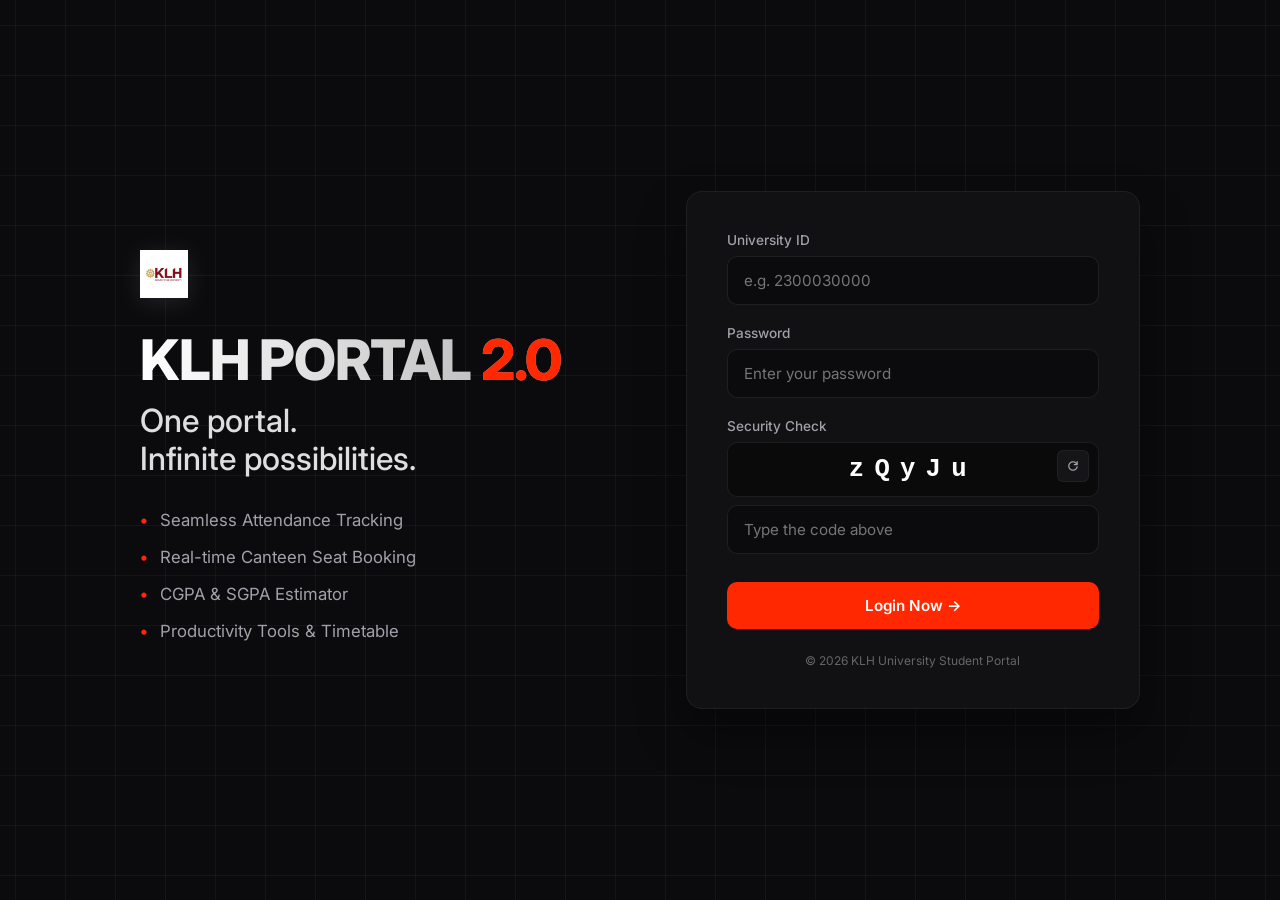
<file: index.html>
<!DOCTYPE html>
<html lang="en">
<head>
    <meta charset="UTF-8">
    <meta name="viewport" content="width=device-width, initial-scale=1.0">
    <meta name="description" content="KLH University Student Dashboard — Attendance Calculator, Canteen Booking, To-Do List & AI Chatbot">
    <title>KLH University — Student Dashboard</title>
    <link rel="stylesheet" href="style.css">
    <link rel="preconnect" href="https://fonts.googleapis.com">
    <link rel="preconnect" href="https://fonts.gstatic.com" crossorigin>
    <link href="https://fonts.googleapis.com/css2?family=Inter:wght@400;500;600;700;800&display=swap" rel="stylesheet">
    <link rel="stylesheet" href="https://fonts.googleapis.com/css2?family=Material+Symbols+Outlined:opsz,wght,FILL,GRAD@20..48,100..700,0..1,-50..200" />
</head>
<body>

    <div class="dashboard-container">

        <!-- ========== SIDEBAR ========== -->
        <aside class="sidebar">
            <div class="brand">
                <img src="kl_logo.png" alt="KLH University Logo" class="logo-img" onerror="this.style.display='none'; this.nextElementSibling.style.display='flex';">
                <div class="logo-fallback" style="display:none;">🎓</div>
            </div>
            <nav class="nav-menu">
                <a href="#" class="nav-item active" data-target="all" title="Home">
                    <span class="material-symbols-outlined">home</span>
                    <span class="nav-label">Home</span>
                </a>
                <a href="#attendance" class="nav-item" data-target="attendance" title="Attendance">
                    <span class="material-symbols-outlined">menu_book</span>
                    <span class="nav-label">Attendance</span>
                </a>
                <a href="canteen.html" class="nav-item" title="Canteen">
                    <span class="material-symbols-outlined">coffee</span>
                    <span class="nav-label">Canteen</span>
                </a>
                <a href="#todo" class="nav-item" data-target="todo" title="To-Do">
                    <span class="material-symbols-outlined">checklist</span>
                    <span class="nav-label">To-Do</span>
                </a>
                <a href="#timetable" class="nav-item" data-target="timetable" title="Timetable">
                    <span class="material-symbols-outlined">calendar_today</span>
                    <span class="nav-label">Schedule</span>
                </a>
                <div class="divider"></div>
                <a href="#" class="nav-item badge-item" title="Notifications">
                    <span class="material-symbols-outlined">notifications</span>
                    <span class="badge"></span>
                    <span class="nav-label">Alerts</span>
                </a>
            </nav>
            <div class="nav-bottom">
                <a href="#" class="nav-item" id="logout-btn" title="Logout">
                    <span class="material-symbols-outlined">logout</span>
                    <span class="nav-label">Logout</span>
                </a>
                <a href="#" class="nav-item" title="Settings">
                    <span class="material-symbols-outlined">settings</span>
                    <span class="nav-label">Settings</span>
                </a>
            </div>
        </aside>

        <!-- ========== MAIN CONTENT ========== -->
        <main class="main-content">

            <!-- Top Navbar (Glassmorphism) -->
            <header class="top-header glass-bar">
                <div class="header-left">
                    <div class="title-area">
                        <img src="kl_logo.png" alt="KLH" class="header-logo" onerror="this.style.display='none'; this.nextElementSibling.style.display='block';">
                        <div class="header-text-fallback" style="display:none;">
                            <h1>KLH <span class="accent">UNIVERSITY</span></h1>
                        </div>
                        <h2>Student Dashboard</h2>
                    </div>
                </div>

                <div class="header-center">
                    <div class="search-bar">
                        <span class="material-symbols-outlined search-icon">search</span>
                        <input type="text" id="dashboard-search" placeholder="Search modules...">
                    </div>
                </div>

                <div class="header-right">
                    <div id="live-clock" class="live-clock">--:-- --</div>
                    <button class="icon-btn" id="dark-mode-toggle" title="Toggle Dark Mode">
                        <span class="material-symbols-outlined" id="theme-icon">dark_mode</span>
                    </button>
                    <div class="user-profile">
                        <div class="avatar-placeholder">
                            <span class="material-symbols-outlined">school</span>
                        </div>
                        <div class="user-info">
                            <span class="user-name" id="user-name-display">Student</span>
                            <span class="user-role">B.Tech CSE</span>
                        </div>
                    </div>
                </div>
            </header>

            <!-- Greeting -->
            <div class="greeting-section">
                <h2 id="greeting-text">Hey there, Scholar! 👋</h2>
            </div>

            <!-- ===== WIDGETS GRID ===== -->
            <div class="widgets-grid">

                <!-- ── ATTENDANCE CALCULATOR ── -->
                <div class="widget card calculator-card" id="attendance" data-card-name="attendance calculator">
                    <div class="card-header">
                        <h3>📊 Attendance Calculator</h3>
                    </div>
                    <form id="attendance-form" class="attendance-form" novalidate>
                        <div class="input-group">
                            <label for="course-select">Course</label>
                            <select id="course-select">
                                <option value="FWD">FWD</option>
                                <option value="DSA">DSA</option>
                                <option value="MATH AI">MATH AI</option>
                                <option value="CSE">CSE</option>
                                <option value="GLBP">GLBP</option>
                                <option value="other">Other (Add Custom)</option>
                            </select>
                            <input type="text" id="custom-course" class="hidden" placeholder="Enter custom course name">
                        </div>
                        <div class="form-row">
                            <div class="input-group">
                                <label for="total-conducted">Conducted</label>
                                <input type="number" id="total-conducted" placeholder="e.g. 40" required min="1">
                            </div>
                            <div class="input-group">
                                <label for="total-attended">Attended</label>
                                <input type="number" id="total-attended" placeholder="e.g. 32" required min="0">
                            </div>
                        </div>
                        <div class="action-buttons">
                            <button type="submit" class="btn btn-primary">Calculate</button>
                            <button type="button" class="btn btn-outline" id="clear-btn">Clear</button>
                        </div>
                    </form>

                    <!-- Saved course results -->
                    <div id="course-results" class="course-results"></div>
                </div>

                <!-- ── ATTENDANCE STATUS ── -->
                <div class="widget card results-card" id="dashboard" data-card-name="attendance status">
                    <div class="fin-stat">
                        <div class="stat-header">
                            <div class="icon-box"><span class="material-symbols-outlined">info</span></div>
                        </div>
                        <p class="stat-label">Classes Needed for 75%</p>
                        <h3 id="required-classes" class="big-number">--</h3>
                    </div>
                    <div class="divider-horizontal"></div>
                    <div class="fin-stat">
                        <div class="stat-header">
                            <div class="icon-box"><span class="material-symbols-outlined">trending_up</span></div>
                        </div>
                        <p class="stat-label">Status</p>
                        <h3 id="attendance-status" class="status-value">--</h3>
                    </div>
                </div>

                <!-- ── ATTENDANCE PROGRESS RING ── -->
                <div class="widget card growth-card" data-card-name="attendance progress">
                    <div class="circular-progress">
                        <svg viewBox="0 0 36 36" class="circular-chart">
                            <path class="circle-bg"
                                d="M18 2.0845 a 15.9155 15.9155 0 0 1 0 31.831 a 15.9155 15.9155 0 0 1 0 -31.831" />
                            <path class="circle" id="attendance-circle" stroke-dasharray="0, 100"
                                d="M18 2.0845 a 15.9155 15.9155 0 0 1 0 31.831 a 15.9155 15.9155 0 0 1 0 -31.831" />
                            <text x="18" y="18" class="percentage" id="attendance-percent">0%</text>
                            <text x="18" y="22" class="percent-label">Attendance</text>
                        </svg>
                    </div>
                </div>

                <!-- ── OVERALL STATUS ── -->
                <div class="widget card overall-status-card" data-card-name="overall status">
                    <div class="icon-box"><span class="material-symbols-outlined">emoji_events</span></div>
                    <h3>Overall Status</h3>
                    <p id="overall-status-msg" class="overall-msg">Add courses to see your overall standing.</p>
                    <div class="dot-grid" id="dot-grid"></div>
                </div>

                <!-- ── TO-DO LIST ── -->
                <div class="widget card todo-card" id="todo" data-card-name="to-do list">
                    <div class="card-header">
                        <h3>✅ To-Do List</h3>
                    </div>
                    <div class="todo-progress-row">
                        <div class="todo-progress-bar">
                            <div class="todo-progress-fill" id="todo-progress-fill"></div>
                        </div>
                        <span class="todo-progress-label" id="todo-progress-label">0%</span>
                    </div>
                    <div class="todo-input-row">
                        <input type="text" id="todo-input" placeholder="Add a new task...">
                        <button class="btn btn-primary" id="todo-add-btn">Add</button>
                    </div>
                    <ul id="todo-list" class="todo-list"></ul>
                </div>



                <!-- ── DYNAMIC DAILY TIMETABLE ── -->
                <div class="widget card timetable-card" id="timetable" data-card-name="daily timetable">
                    <div class="card-header">
                        <h3>📅 Today's Timetable</h3>
                        <span class="today-day" id="today-day"></span>
                    </div>
                    <ul class="timetable-list" id="timetable-list">
                        <!-- Rendered by JS -->
                    </ul>
                </div>

                <!-- ── CGPA/SGPA ESTIMATOR ── -->
                <div class="widget card cgpa-card" id="cgpa" data-card-name="cgpa sgpa estimator">
                    <div class="card-header">
                        <h3>🎓 CGPA / SGPA Estimator</h3>
                    </div>
                    <div class="cgpa-inputs" id="cgpa-inputs">
                        <!-- Rows rendered by JS -->
                    </div>
                    <div class="cgpa-actions">
                        <button class="btn btn-outline btn-sm" id="cgpa-add-row">+ Add Subject</button>
                        <button class="btn btn-primary btn-sm" id="cgpa-calc-btn">Calculate</button>
                    </div>
                    <div class="cgpa-result" id="cgpa-result">
                        <span>SGPA: </span><strong id="sgpa-value">--</strong>
                    </div>
                </div>

                <!-- ── EXTRACURRICULAR & PROJECT HUB ── -->
                <div class="widget card hub-card" id="hub" data-card-name="extracurricular project hub">
                    <div class="card-header">
                        <h3>🚀 Extracurricular Hub</h3>
                    </div>
                    <div class="hub-input-row">
                        <input type="text" id="hub-title" placeholder="Activity / Event name">
                        <input type="date" id="hub-date">
                        <button class="btn btn-primary btn-sm" id="hub-add-btn">Add</button>
                    </div>
                    <ul id="hub-list" class="hub-list">
                        <!-- Items rendered by JS -->
                    </ul>
                </div>

                <!-- ── POMODORO / FOCUS TIMER ── -->
                <div class="widget card pomodoro-card" id="pomodoro" data-card-name="focus timer pomodoro">
                    <div class="card-header">
                        <h3>⏱️ Focus Timer</h3>
                    </div>
                    <div class="pomodoro-display">
                        <div class="timer-ring">
                            <svg viewBox="0 0 36 36" class="circular-chart timer-chart">
                                <path class="circle-bg"
                                    d="M18 2.0845 a 15.9155 15.9155 0 0 1 0 31.831 a 15.9155 15.9155 0 0 1 0 -31.831" />
                                <path class="circle timer-circle" id="timer-circle" stroke-dasharray="100, 100"
                                    d="M18 2.0845 a 15.9155 15.9155 0 0 1 0 31.831 a 15.9155 15.9155 0 0 1 0 -31.831" />
                                <text x="18" y="19.5" class="percentage timer-text" id="timer-text">25:00</text>
                            </svg>
                        </div>
                    </div>
                    <div class="pomodoro-actions">
                        <button class="btn btn-primary btn-sm" id="pomo-start">Start</button>
                        <button class="btn btn-outline btn-sm" id="pomo-pause">Pause</button>
                        <button class="btn btn-outline btn-sm" id="pomo-reset">Reset</button>
                    </div>
                    <div class="pomo-presets">
                        <button class="pomo-preset-btn active" data-mins="25">25 min</button>
                        <button class="pomo-preset-btn" data-mins="15">15 min</button>
                        <button class="pomo-preset-btn" data-mins="5">5 min</button>
                    </div>
                </div>

                <!-- ── REVIEW CARD ── -->
                <div class="widget card review-card" data-card-name="review rating">
                    <p class="subtitle">Feedback</p>
                    <h3>How's your semester going?</h3>
                    <div class="rating-faces">
                        <button class="face-btn"><span class="material-symbols-outlined">sentiment_very_dissatisfied</span></button>
                        <button class="face-btn"><span class="material-symbols-outlined">sentiment_dissatisfied</span></button>
                        <button class="face-btn"><span class="material-symbols-outlined">sentiment_neutral</span></button>
                        <button class="face-btn"><span class="material-symbols-outlined">sentiment_satisfied</span></button>
                        <button class="face-btn"><span class="material-symbols-outlined">sentiment_very_satisfied</span></button>
                    </div>
                </div>

            </div><!-- end widgets-grid -->
        </main>
    </div>

    <!-- ========== BOOKING CONFIRMATION MODAL ========== -->


    <!-- ========== CHATBOT FAB ========== -->
    <button class="chat-fab" id="chat-fab" title="AI Chatbot">
        <span class="material-symbols-outlined">chat</span>
    </button>

    <!-- ========== CHAT WINDOW ========== -->
    <div class="chat-window hidden" id="chat-window">
        <div class="chat-header">
            <h4>🤖 KLH AI Assistant</h4>
            <button class="icon-btn chat-close" id="chat-close">
                <span class="material-symbols-outlined">close</span>
            </button>
        </div>
        <div class="chat-messages" id="chat-messages">
            <div class="msg bot">Hi! I'm your KLH AI assistant. Ask me anything about your courses, campus, or assignments.</div>
        </div>
        <div class="chat-input-row">
            <input type="text" id="chat-input" placeholder="Type a message...">
            <button class="btn btn-primary btn-sm" id="chat-send">Send</button>
        </div>
    </div>

    <!-- Footer -->
    <footer id="site-footer">
        <p>&copy; 2026 KLH University Student Portal. Built for End-Semester Project.</p>
    </footer>

    <script src="app.js"></script>
</body>
</html>
</file>
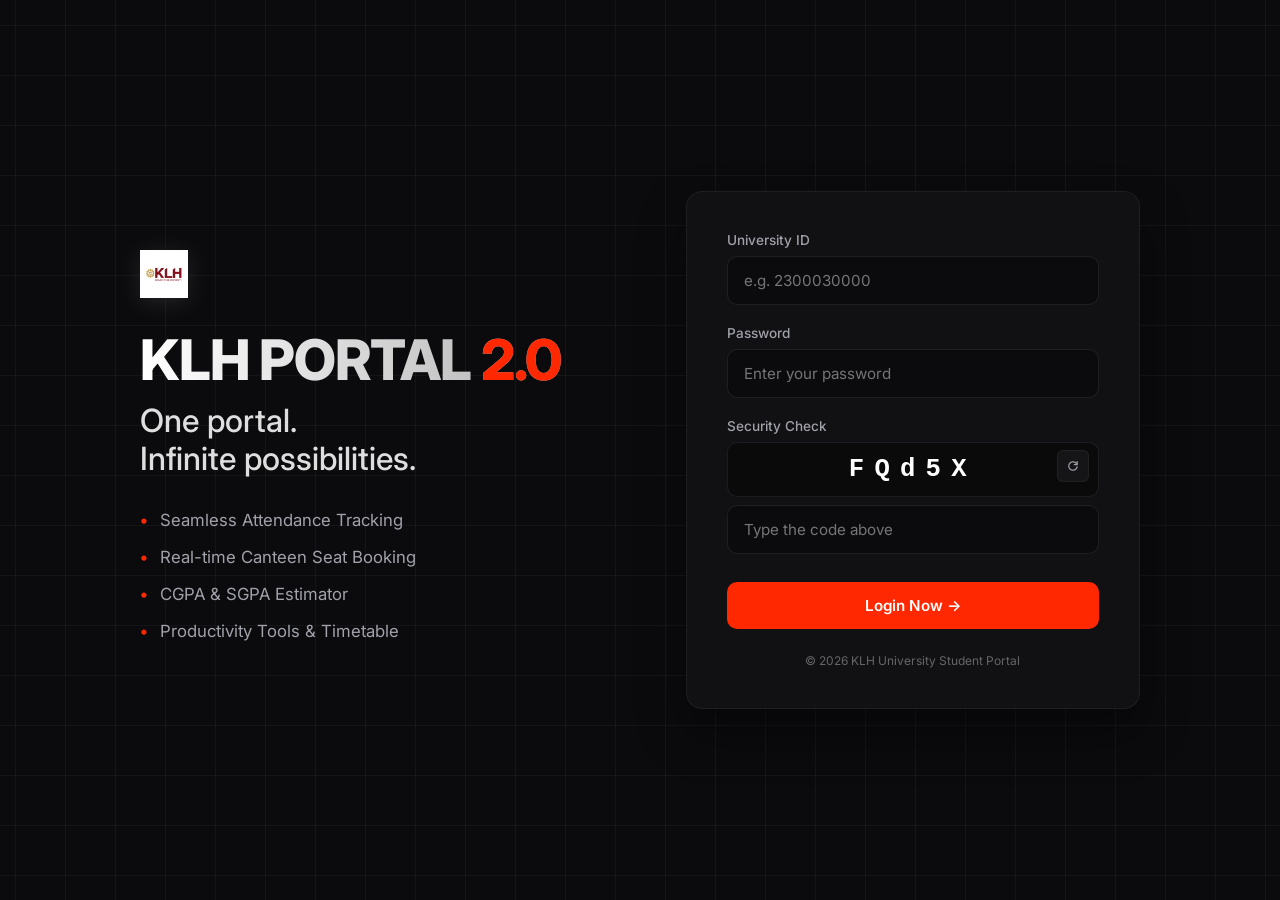
<file: canteen.html>
<!DOCTYPE html>
<html lang="en">
<head>
    <meta charset="UTF-8">
    <meta name="viewport" content="width=device-width, initial-scale=1.0">
    <meta name="description" content="KLH University Canteen Seat Booking — Reserve your lunch seat in advance.">
    <title>KLH University &mdash; Canteen Booking</title>
    <link rel="stylesheet" href="style.css">
    <link rel="preconnect" href="https://fonts.googleapis.com">
    <link rel="preconnect" href="https://fonts.gstatic.com" crossorigin>
    <link href="https://fonts.googleapis.com/css2?family=Inter:wght@400;500;600;700;800&display=swap" rel="stylesheet">
    <link rel="stylesheet" href="https://fonts.googleapis.com/css2?family=Material+Symbols+Outlined:opsz,wght,FILL,GRAD@20..48,100..700,0..1,-50..200" />
</head>
<body>

    <div class="dashboard-container">

        <!-- ========== SIDEBAR ========== -->
        <aside class="sidebar">
            <div class="brand">
                <img src="kl_logo.png" alt="KLH University Logo" class="logo-img" onerror="this.style.display='none'; this.nextElementSibling.style.display='flex';">
                <div class="logo-fallback" style="display:none;">🎓</div>
            </div>
            <nav class="nav-menu">
                <a href="index.html" class="nav-item" title="Home">
                    <span class="material-symbols-outlined">home</span>
                    <span class="nav-label">Home</span>
                </a>
                <a href="index.html#attendance" class="nav-item" title="Attendance">
                    <span class="material-symbols-outlined">menu_book</span>
                    <span class="nav-label">Attendance</span>
                </a>
                <a href="canteen.html" class="nav-item active" title="Canteen">
                    <span class="material-symbols-outlined">coffee</span>
                    <span class="nav-label">Canteen</span>
                </a>
                <a href="index.html#todo" class="nav-item" title="To-Do">
                    <span class="material-symbols-outlined">checklist</span>
                    <span class="nav-label">To-Do</span>
                </a>
                <a href="index.html#timetable" class="nav-item" title="Timetable">
                    <span class="material-symbols-outlined">calendar_today</span>
                    <span class="nav-label">Schedule</span>
                </a>
                <div class="divider"></div>
                <a href="#" class="nav-item badge-item" title="Notifications">
                    <span class="material-symbols-outlined">notifications</span>
                    <span class="badge"></span>
                    <span class="nav-label">Alerts</span>
                </a>
            </nav>
            <div class="nav-bottom">
                <a href="#" class="nav-item" id="logout-btn" title="Logout">
                    <span class="material-symbols-outlined">logout</span>
                    <span class="nav-label">Logout</span>
                </a>
                <a href="#" class="nav-item" title="Settings">
                    <span class="material-symbols-outlined">settings</span>
                    <span class="nav-label">Settings</span>
                </a>
            </div>
        </aside>

        <!-- ========== MAIN CONTENT ========== -->
        <main class="main-content">

            <!-- Top Bar -->
            <header class="canteen-top-bar glass-bar">
                <div class="canteen-title-area">
                    <a href="index.html" class="back-link">
                        <span class="material-symbols-outlined">arrow_back</span>
                    </a>
                    <h1>☕ Canteen Seat Booking</h1>
                </div>
                <div class="canteen-controls">
                    <select id="time-slot-select" class="canteen-select">
                        <option value="12:00 PM - 1:00 PM">12:00 PM - 1:00 PM</option>
                        <option value="1:00 PM - 2:00 PM">1:00 PM - 2:00 PM</option>
                        <option value="2:00 PM - 3:00 PM">2:00 PM - 3:00 PM</option>
                    </select>
                    <button class="btn btn-outline btn-sm" id="reset-seats-btn">
                        <span class="material-symbols-outlined" style="font-size:16px;">restart_alt</span> Reset
                    </button>
                    <button class="icon-btn" id="dark-mode-toggle" title="Toggle Dark Mode">
                        <span class="material-symbols-outlined" id="theme-icon">dark_mode</span>
                    </button>
                </div>
            </header>

            <!-- Screen / Counter Indicator -->
            <div class="screen-indicator">
                <div class="screen-line"></div>
                <span>FOOD COUNTER</span>
                <div class="screen-line"></div>
            </div>

            <!-- Legend -->
            <div class="seat-legend">
                <div class="legend-item">
                    <div class="legend-box available"></div><span>Available</span>
                </div>
                <div class="legend-item">
                    <div class="legend-box selected"></div><span>Your Selection</span>
                </div>
                <div class="legend-item">
                    <div class="legend-box occupied"></div><span>Occupied</span>
                </div>
            </div>

            <!-- Seat Grid (rows rendered by JS) -->
            <div class="seat-grid" id="seat-grid">
                <!-- JS renders rows here -->
            </div>

            <!-- Booking Summary Bar -->
            <div class="booking-summary glass-bar" id="booking-summary">
                <div class="summary-info">
                    <span>Selected: <strong id="selected-count">0</strong> / 4</span>
                    <span class="summary-divider">|</span>
                    <span>Slot: <strong id="summary-slot">12:00 PM - 1:00 PM</strong></span>
                </div>
                <button class="btn btn-primary" id="confirm-booking-btn" disabled>
                    Confirm Booking
                </button>
            </div>

        </main>
    </div>

    <!-- ========== BOOKING CONFIRMATION MODAL ========== -->
    <div class="modal-overlay hidden" id="booking-modal">
        <div class="modal-card">
            <div class="modal-icon"><span class="material-symbols-outlined">check_circle</span></div>
            <h3>Booking Confirmed!</h3>
            <p class="modal-detail" id="modal-slot-info"></p>
            <p class="modal-booking-id">Booking ID: <strong id="modal-booking-id"></strong></p>
            <p class="modal-seats" id="modal-seats-info"></p>
            <button class="btn btn-primary btn-sm" id="modal-close-btn">Done</button>
        </div>
    </div>

    <!-- Footer -->
    <footer id="site-footer">
        <p>&copy; 2026 KLH University Student Portal. Built for End-Semester Project.</p>
    </footer>

    <script src="canteen.js"></script>
</body>
</html>
</file>
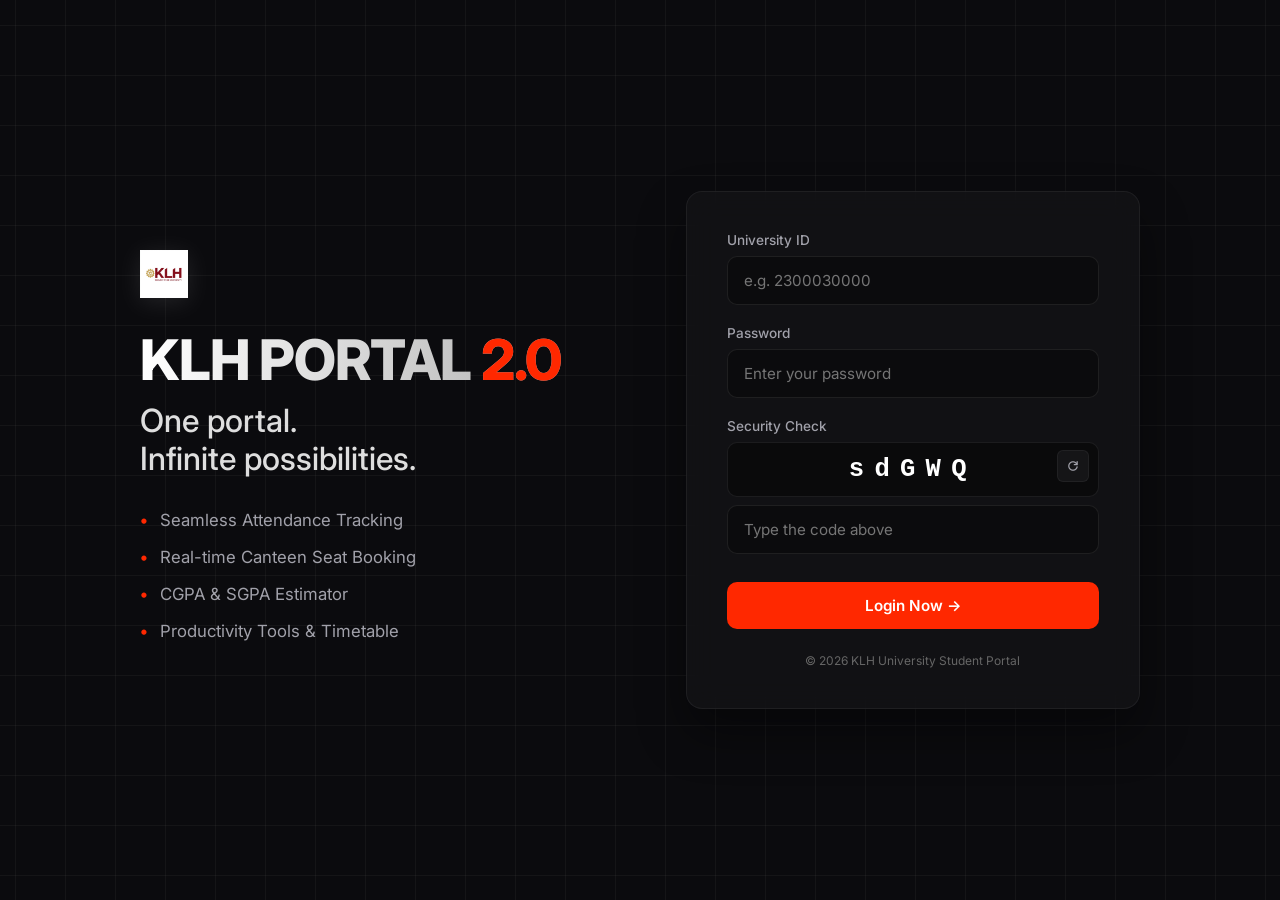
<file: login.html>
<!DOCTYPE html>
<html lang="en">
<head>
    <meta charset="UTF-8">
    <meta name="viewport" content="width=device-width, initial-scale=1.0">
    <title>KLH University &mdash; Login</title>
    <link rel="stylesheet" href="style.css">
    <link href="https://fonts.googleapis.com/css2?family=Inter:wght@400;500;600;700;800&display=swap" rel="stylesheet">
    <link rel="stylesheet" href="https://fonts.googleapis.com/css2?family=Material+Symbols+Outlined:opsz,wght,FILL,GRAD@20..48,100..700,0..1,-50..200" />
</head>
<body class="login-body dark">

    <div class="login-container">
        
        <!-- Left Side: Typography inspired by DEMUX -->
        <div class="login-left">
            <div class="login-brand-logo">
                <img src="kl_logo.png" alt="KLH Logo">
            </div>
            <h1>KLH PORTAL <span style="color:var(--accent);">2.0</span></h1>
            <h2>One portal.<br>Infinite possibilities.</h2>
            <ul>
                <li>Seamless Attendance Tracking</li>
                <li>Real-time Canteen Seat Booking</li>
                <li>CGPA & SGPA Estimator</li>
                <li>Productivity Tools & Timetable</li>
            </ul>
        </div>

        <!-- Right Side: Login Form -->
        <div class="login-right">
            <form id="login-form" class="login-form">
                <div class="input-group">
                    <label for="login-id">University ID</label>
                    <input type="text" id="login-id" placeholder="e.g. 2300030000" autocomplete="off">
                </div>
                
                <div class="input-group">
                    <label for="login-password">Password</label>
                    <input type="password" id="login-password" placeholder="Enter your password">
                </div>

                <div class="captcha-section">
                    <label>Security Check</label>
                    <div class="captcha-display" id="captcha-display">ABCD</div>
                    <button type="button" class="captcha-refresh" id="captcha-refresh" title="Refresh CAPTCHA">
                        <span class="material-symbols-outlined" style="font-size:16px;">refresh</span>
                    </button>
                    <input type="text" id="captcha-input" placeholder="Type the code above" autocomplete="off">
                </div>

                <div id="login-error" class="login-error hidden">
                    Invalid ID, Password, or CAPTCHA.
                </div>

                <button type="submit" class="btn btn-primary login-btn" id="login-btn">
                    <span id="login-btn-text">Login Now &rarr;</span>
                    <div class="spinner hidden" id="login-spinner"></div>
                </button>
            </form>
            
            <div class="login-footer">
                &copy; 2026 KLH University Student Portal
            </div>
        </div>
    </div>

    <!-- Scripts -->
    <script src="login.js"></script>
</body>
</html>
</file>
<file: style.css>
/* =============================================
   CSS VARIABLES — LIGHT THEME (default)
   ============================================= */
:root {
    --bg-main: #F0F2F5;
    --card-bg: #FFFFFF;
    --text-primary: #1A1A2E;
    --text-secondary: #7C7C8A;
    --accent: #FF2800;
    --accent-hover: #CC2000;
    --accent-light: rgba(255, 40, 0, 0.12);
    --green: #34C759;
    --green-light: rgba(52, 199, 89, 0.12);
    --red: #FF3B30;
    --border-color: #EBEBEB;
    --shadow: 0 4px 20px rgba(0, 0, 0, 0.06);
    --shadow-lg: 0 8px 32px rgba(0, 0, 0, 0.08);
    --radius-lg: 20px;
    --radius-md: 14px;
    --radius-sm: 8px;
    --sidebar-width: 80px;
    --glass-bg: rgba(255, 255, 255, 0.65);
    --glass-border: rgba(255, 255, 255, 0.3);

    /* Seat Colors */
    --seat-available: #E8F5E9;
    --seat-available-border: #A5D6A7;
    --seat-booked: #FFCDD2;
    --seat-booked-border: #EF9A9A;
}

/* =============================================
   DARK THEME
   ============================================= */
body.dark {
    --bg-main: #000000;
    --card-bg: #0A0A0A;
    --text-primary: #E8E8ED;
    --text-secondary: #8888A0;
    --border-color: #1F1F1F;
    --shadow: 0 4px 20px rgba(255, 40, 0, 0.05);
    --shadow-lg: 0 8px 32px rgba(255, 40, 0, 0.1);
    --glass-bg: rgba(0, 0, 0, 0.8);
    --glass-border: rgba(31, 31, 31, 0.8);
    --seat-available: #1B3A1D;
    --seat-available-border: #2E7D32;
    --seat-booked: #3E1A1A;
    --seat-booked-border: #C62828;
}

/* =============================================
   RESET & BASE
   ============================================= */
*, *::before, *::after { margin: 0; padding: 0; box-sizing: border-box; }

html { scroll-behavior: smooth; }

body {
    font-family: 'Inter', -apple-system, BlinkMacSystemFont, sans-serif;
    background-color: var(--bg-main);
    color: var(--text-primary);
    -webkit-font-smoothing: antialiased;
    transition: background-color 0.4s, color 0.4s;
}

button { font-family: inherit; cursor: pointer; border: none; outline: none; background: transparent; }
a { text-decoration: none; color: inherit; }
input, select { font-family: inherit; }

/* =============================================
   TYPOGRAPHY
   ============================================= */
h1 { font-size: 1.35rem; font-weight: 800; letter-spacing: -0.02em; }
h2 { font-size: 1.1rem; font-weight: 500; color: var(--text-secondary); }
h3 { font-size: 1rem; font-weight: 600; margin-bottom: 4px; }
h4 { font-size: 0.95rem; font-weight: 700; }
p  { font-size: 0.85rem; color: var(--text-secondary); line-height: 1.5; }

.accent { color: var(--accent); }

/* =============================================
   LAYOUT CONTAINER
   ============================================= */
.dashboard-container { display: flex; min-height: 100vh; }

/* =============================================
   SIDEBAR
   ============================================= */
.sidebar {
    width: var(--sidebar-width);
    display: flex;
    flex-direction: column;
    align-items: center;
    padding: 20px 0;
    position: fixed;
    height: 100vh;
    z-index: 100;
    background: var(--card-bg);
    border-right: 1px solid var(--border-color);
    transition: background 0.4s;
}

.brand { margin-bottom: 32px; }

.logo-img { width: 44px; height: 44px; border-radius: 12px; object-fit: contain; }

.logo-fallback {
    width: 44px; height: 44px;
    background: linear-gradient(135deg, var(--accent), #FF8A65);
    border-radius: 12px;
    display: flex; align-items: center; justify-content: center;
    font-size: 1.4rem;
}

.nav-menu { display: flex; flex-direction: column; gap: 6px; flex-grow: 1; }

.nav-item {
    width: 52px; height: 52px;
    display: flex; flex-direction: column; align-items: center; justify-content: center;
    border-radius: 14px;
    color: var(--text-secondary);
    transition: all 0.25s;
    position: relative;
    gap: 2px;
}

.nav-label { font-size: 0.55rem; font-weight: 500; }

.nav-item:hover, .nav-item.active {
    background: var(--accent-light);
    color: var(--accent);
}

.divider { height: 1px; background: var(--border-color); width: 28px; margin: 8px auto; }

.badge-item .badge {
    position: absolute; top: 8px; right: 8px;
    width: 7px; height: 7px;
    background: var(--accent);
    border-radius: 50%;
}

.nav-bottom { margin-top: auto; display: flex; flex-direction: column; gap: 6px; }

/* =============================================
   MAIN CONTENT
   ============================================= */
.main-content {
    flex-grow: 1;
    margin-left: var(--sidebar-width);
    padding: 24px 36px 100px;
    max-width: 1380px;
}

/* =============================================
   TOP HEADER — GLASSMORPHISM
   ============================================= */
.top-header {
    display: flex;
    justify-content: space-between;
    align-items: center;
    margin-bottom: 32px;
    flex-wrap: wrap;
    gap: 16px;
}

.glass-bar {
    background: var(--glass-bg);
    backdrop-filter: blur(14px);
    -webkit-backdrop-filter: blur(14px);
    border: 1px solid var(--glass-border);
    border-radius: var(--radius-lg);
    padding: 16px 28px;
    box-shadow: var(--shadow);
}

.header-left, .header-center, .header-right {
    display: flex; align-items: center; gap: 16px;
}

.header-logo {
    height: 38px;
    width: auto;
    object-fit: contain;
    border-radius: 6px;
}

.title-area h1 { line-height: 1; }
.title-area h2 { font-size: 0.8rem; margin-top: 2px; }

/* Search */
.search-bar {
    display: flex; align-items: center; gap: 8px;
    background: var(--card-bg);
    padding: 8px 16px;
    border-radius: 28px;
    border: 1px solid var(--border-color);
    transition: border-color 0.2s;
}

.search-bar:focus-within { border-color: var(--accent); }

.search-bar input {
    border: none; outline: none; background: transparent;
    font-size: 0.85rem; width: 180px;
    color: var(--text-primary);
}

.search-icon { color: var(--text-secondary); font-size: 20px; }

/* Live Clock */
.live-clock {
    font-size: 0.85rem; font-weight: 600;
    background: var(--card-bg);
    padding: 8px 14px;
    border-radius: 28px;
    border: 1px solid var(--border-color);
    white-space: nowrap;
}

/* Icon Buttons */
.icon-btn {
    width: 40px; height: 40px;
    background: var(--card-bg);
    border-radius: 50%;
    display: flex; align-items: center; justify-content: center;
    border: 1px solid var(--border-color);
    color: var(--text-primary);
    transition: background 0.2s, transform 0.2s;
}

.icon-btn:hover { transform: scale(1.08); }

/* User Profile */
.user-profile { display: flex; align-items: center; gap: 10px; }

.avatar-placeholder {
    width: 40px; height: 40px; border-radius: 50%;
    background: linear-gradient(135deg, var(--accent), #FF8A65);
    display: flex; align-items: center; justify-content: center;
    color: #FFF;
}

.user-info { display: flex; flex-direction: column; }
.user-name { font-weight: 600; font-size: 0.85rem; }
.user-role { font-size: 0.7rem; color: var(--text-secondary); }

/* =============================================
   GREETING
   ============================================= */
.greeting-section { margin-bottom: 32px; }

.greeting-section h2 {
    font-size: 2rem; color: var(--text-primary);
    font-weight: 700; line-height: 1.3;
}

.greeting-section h2 span { color: var(--text-secondary); font-weight: 400; font-size: 1.2rem; }

/* =============================================
   BUTTONS
   ============================================= */
.btn {
    display: inline-flex; align-items: center; gap: 6px;
    padding: 10px 22px;
    border-radius: 28px;
    font-weight: 600; font-size: 0.82rem;
    transition: background 0.2s, transform 0.15s;
}

.btn:active { transform: scale(0.97); }

.btn-primary { background: var(--accent); color: #FFF; }
.btn-primary:hover { background: var(--accent-hover); }

.btn-outline {
    background: transparent;
    border: 1px solid var(--border-color);
    color: var(--text-primary);
}
.btn-outline:hover { background: var(--accent-light); border-color: var(--accent); color: var(--accent); }

.btn-sm { padding: 6px 14px; font-size: 0.75rem; }

/* =============================================
   WIDGETS GRID
   ============================================= */
.widgets-grid {
    display: grid;
    grid-template-columns: repeat(4, 1fr);
    gap: 22px;
}

.card {
    background: var(--card-bg);
    border-radius: var(--radius-lg);
    padding: 22px;
    box-shadow: var(--shadow);
    transition: background 0.4s, box-shadow 0.3s, transform 0.2s;
}

.card:hover { box-shadow: var(--shadow-lg); }

.card.search-hidden { display: none; }

.card-header {
    display: flex; justify-content: space-between; align-items: center;
    margin-bottom: 16px;
}

/* ── Calculator Card ── */
.calculator-card { grid-column: span 1; grid-row: span 2; display: flex; flex-direction: column; }

.attendance-form { display: flex; flex-direction: column; gap: 14px; }

.input-group label {
    display: block; font-size: 0.72rem;
    color: var(--text-secondary); margin-bottom: 4px; font-weight: 500;
}

/* Styled Select & Input */
.input-group input,
.input-group select {
    width: 100%; padding: 10px 14px;
    border: 1px solid var(--border-color);
    border-radius: var(--radius-md);
    outline: none; font-size: 0.85rem;
    background: var(--card-bg);
    color: var(--text-primary);
    transition: border-color 0.2s, box-shadow 0.2s;
}

.input-group select {
    appearance: none;
    background-image: url("data:image/svg+xml;charset=UTF-8,%3Csvg xmlns='http://www.w3.org/2000/svg' viewBox='0 0 24 24' fill='none' stroke='%237C7C8A' stroke-width='2' stroke-linecap='round' stroke-linejoin='round'%3E%3Cpolyline points='6 9 12 15 18 9'%3E%3C/polyline%3E%3C/svg%3E");
    background-repeat: no-repeat;
    background-position: right 14px center;
    background-size: 16px;
    cursor: pointer;
    padding-right: 38px;
}

body.dark .input-group select {
    background-image: url("data:image/svg+xml;charset=UTF-8,%3Csvg xmlns='http://www.w3.org/2000/svg' viewBox='0 0 24 24' fill='none' stroke='%238888A0' stroke-width='2' stroke-linecap='round' stroke-linejoin='round'%3E%3Cpolyline points='6 9 12 15 18 9'%3E%3C/polyline%3E%3C/svg%3E");
}

.input-group input:focus,
.input-group select:focus { 
    border-color: var(--accent); 
    box-shadow: 0 0 0 3px var(--accent-light);
}

.input-group .hidden { display: none; }

.form-row { display: flex; gap: 10px; }

.action-buttons { display: flex; gap: 10px; margin-top: 6px; }

.course-results { margin-top: 16px; display: flex; flex-direction: column; gap: 8px; }

.course-result-item {
    display: flex; justify-content: space-between; align-items: center;
    padding: 8px 12px;
    background: var(--bg-main);
    border-radius: var(--radius-sm);
    font-size: 0.78rem;
}

.course-result-item .course-pct { font-weight: 700; }
.course-result-item .course-pct.safe { color: var(--green); }
.course-result-item .course-pct.danger { color: var(--red); }

/* ── Results Card ── */
.results-card { display: flex; flex-direction: column; justify-content: space-between; }

.fin-stat .stat-header { display: flex; justify-content: space-between; margin-bottom: 8px; }

.icon-box {
    width: 36px; height: 36px; border-radius: 10px;
    background: var(--accent-light);
    display: flex; align-items: center; justify-content: center;
    color: var(--accent);
}

.stat-label { font-size: 0.75rem; }

.big-number { font-size: 2rem; margin-top: 4px; }

.status-value { color: var(--accent); font-size: 0.95rem; line-height: 1.4; }

.divider-horizontal { height: 1px; background: var(--border-color); margin: 18px 0; }

/* ── Progress Ring ── */
.growth-card {
    display: flex; flex-direction: column; align-items: center; justify-content: center;
    background: linear-gradient(145deg, #1A1A2E, #16213E);
    color: #FFF;
}

body.dark .growth-card { background: linear-gradient(145deg, #0A0A14, #111128); }

.circular-progress { width: 140px; height: 140px; }

.circular-chart { display: block; max-width: 100%; }

.circle-bg { fill: none; stroke: rgba(255,255,255,0.1); stroke-width: 2.8; }

.circle {
    fill: none; stroke: var(--accent);
    stroke-width: 2.8; stroke-linecap: round;
    transition: stroke-dasharray 0.8s ease-out;
}

.percentage {
    fill: #FFF; font-family: inherit;
    font-size: 0.5em; text-anchor: middle; font-weight: 700;
}

.percent-label {
    fill: rgba(255,255,255,0.5); font-family: inherit;
    font-size: 0.22em; text-anchor: middle;
}

/* ── Overall Status ── */
.overall-status-card {
    display: flex; flex-direction: column;
    align-items: center; justify-content: center;
    text-align: center; gap: 12px;
}

.overall-status-card .icon-box {
    width: 48px; height: 48px; border-radius: 50%;
    font-size: 1.4rem;
}

.overall-msg { max-width: 200px; line-height: 1.5; }

.dot-grid { display: grid; grid-template-columns: repeat(10, 1fr); gap: 4px; margin-top: 8px; }

.dot {
    width: 6px; height: 6px; border-radius: 50%;
    background: var(--border-color);
}
.dot.filled { background: var(--accent); }
.dot.filled-light { background: var(--green); }

/* ── To-Do Card ── */
.todo-card { grid-column: span 1; }

.todo-progress-row {
    display: flex; align-items: center; gap: 10px;
    margin-bottom: 12px;
}

.todo-progress-bar {
    flex: 1; height: 8px;
    background: var(--border-color);
    border-radius: 4px; overflow: hidden;
}

.todo-progress-fill {
    height: 100%; width: 0%;
    background: linear-gradient(90deg, var(--accent), var(--green));
    border-radius: 4px;
    transition: width 0.4s ease;
}

.todo-progress-label {
    font-size: 0.72rem; font-weight: 700;
    color: var(--accent); min-width: 32px; text-align: right;
}

.todo-input-row { display: flex; gap: 8px; margin-bottom: 14px; }

.todo-input-row input {
    flex: 1; padding: 10px 14px;
    border: 1px solid var(--border-color);
    border-radius: var(--radius-md);
    outline: none; font-size: 0.85rem;
    background: var(--card-bg);
    color: var(--text-primary);
    transition: border-color 0.2s;
}

.todo-input-row input:focus { border-color: var(--accent); }

.todo-list { list-style: none; display: flex; flex-direction: column; gap: 8px; max-height: 240px; overflow-y: auto; }

.todo-item {
    display: flex; align-items: center; gap: 10px;
    padding: 10px 12px;
    background: var(--bg-main);
    border-radius: var(--radius-sm);
    font-size: 0.82rem;
    transition: opacity 0.3s;
}

.todo-item.done span.todo-text { text-decoration: line-through; color: var(--text-secondary); }

.todo-item input[type="checkbox"] { accent-color: var(--accent); width: 16px; height: 16px; cursor: pointer; }

.todo-text { flex: 1; }

.todo-delete {
    color: var(--text-secondary);
    transition: color 0.2s;
}
.todo-delete:hover { color: var(--red); }

/* ── Canteen Page ── */
.canteen-top-bar {
    display: flex; justify-content: space-between; align-items: center;
    padding: 16px 24px;
    margin-bottom: 24px;
}

.canteen-title-area {
    display: flex; align-items: center; gap: 12px;
}

.canteen-title-area h1 {
    font-size: 1.3rem; font-weight: 700; color: var(--text-primary);
}

.back-link {
    display: flex; align-items: center; justify-content: center;
    width: 36px; height: 36px; border-radius: 10px;
    background: var(--bg-main); color: var(--text-primary);
    transition: background 0.2s;
}
.back-link:hover { background: var(--accent-light); color: var(--accent); }

.canteen-controls {
    display: flex; gap: 12px; align-items: center;
}

.canteen-select {
    padding: 8px 30px 8px 14px;
    border: 1px solid var(--border-color);
    border-radius: var(--radius-sm);
    background: var(--card-bg);
    color: var(--text-primary);
    font-size: 0.8rem;
    font-weight: 500;
    cursor: pointer;
    outline: none;
    appearance: none;
    transition: border-color 0.2s;
    background-image: url("data:image/svg+xml;charset=UTF-8,%3Csvg xmlns='http://www.w3.org/2000/svg' viewBox='0 0 24 24' fill='none' stroke='%237C7C8A' stroke-width='2' stroke-linecap='round' stroke-linejoin='round'%3E%3Cpolyline points='6 9 12 15 18 9'%3E%3C/polyline%3E%3C/svg%3E");
    background-repeat: no-repeat;
    background-position: right 10px center;
    background-size: 14px;
}
.canteen-select:focus { border-color: var(--accent); }
body.dark .canteen-select {
    background-image: url("data:image/svg+xml;charset=UTF-8,%3Csvg xmlns='http://www.w3.org/2000/svg' viewBox='0 0 24 24' fill='none' stroke='%238888A0' stroke-width='2' stroke-linecap='round' stroke-linejoin='round'%3E%3Cpolyline points='6 9 12 15 18 9'%3E%3C/polyline%3E%3C/svg%3E");
}

/* ── Screen / Counter Indicator ── */
.screen-indicator {
    display: flex; align-items: center; gap: 16px;
    margin: 0 auto 28px auto;
    max-width: 600px;
    color: var(--text-secondary);
    font-size: 0.7rem; font-weight: 600;
    letter-spacing: 0.15em; text-transform: uppercase;
}
.screen-line {
    flex: 1; height: 3px;
    background: linear-gradient(90deg, transparent, var(--accent), transparent);
    border-radius: 2px;
}

/* ── Legend ── */
.seat-legend {
    display: flex; gap: 24px; justify-content: center;
    margin-bottom: 28px; font-size: 0.78rem; color: var(--text-secondary);
}

.legend-item { display: flex; align-items: center; gap: 6px; }

.legend-box {
    width: 20px; height: 20px;
    border-radius: 5px 5px 8px 8px;
}
.legend-box.available { background: var(--seat-available); border: 1px solid var(--seat-available-border); }
.legend-box.selected { background: var(--accent); border: 1px solid var(--accent); }
.legend-box.occupied { background: var(--seat-booked); border: 1px solid var(--seat-booked-border); }

/* ── Seat Grid (Rows) ── */
.seat-grid {
    display: flex; flex-direction: column;
    align-items: center; gap: 10px;
    margin-bottom: 100px; /* leave room for summary bar */
}

.seat-row {
    display: flex; align-items: center; gap: 10px;
}

.row-label {
    width: 22px; text-align: center;
    font-size: 0.7rem; font-weight: 700; color: var(--text-secondary);
}

.seats-container {
    display: flex; gap: 6px;
}

/* Individual Seat */
.seat {
    width: 32px; height: 28px;
    border-radius: 5px 5px 8px 8px;
    background: var(--seat-available);
    border: 1.5px solid var(--seat-available-border);
    cursor: pointer;
    transition: all 0.15s ease;
    position: relative;
}

.seat::after {
    content: '';
    position: absolute; top: -3px; left: 4px; right: 4px;
    height: 3px; border-radius: 2px 2px 0 0;
    background: inherit; filter: brightness(0.85);
}

.seat:hover:not(.occupied):not(.selected) {
    transform: scale(1.15);
    background: var(--accent-light);
    border-color: var(--accent);
}

.seat.selected {
    background: var(--accent);
    border-color: var(--accent);
    transform: scale(1.1);
}

.seat.occupied {
    background: var(--seat-booked);
    border-color: var(--seat-booked-border);
    cursor: not-allowed;
    opacity: 0.75;
}

/* ── Booking Summary Bar ── */
.booking-summary {
    position: fixed; bottom: 0; left: var(--sidebar-width); right: 0;
    display: flex; justify-content: space-between; align-items: center;
    padding: 16px 32px;
    z-index: 100;
    border-top: 1px solid var(--border-color);
}

.summary-info {
    display: flex; align-items: center; gap: 12px;
    font-size: 0.85rem; color: var(--text-primary);
}
.summary-info strong { color: var(--accent); }

.summary-divider { color: var(--border-color); }



/* ── Dynamic Timetable ── */
.timetable-card { grid-column: span 2; }

.today-day { font-size: 0.72rem; font-weight: 600; color: var(--accent); text-transform: uppercase; }

.timetable-list { list-style: none; display: flex; flex-direction: column; gap: 6px; }

.tt-item {
    display: flex; align-items: center; gap: 12px;
    padding: 10px 14px;
    border-radius: var(--radius-sm);
    background: var(--bg-main);
    font-size: 0.82rem;
    transition: all 0.3s;
    border-left: 3px solid transparent;
}

.tt-item.current {
    background: var(--accent-light);
    border-left-color: var(--accent);
    font-weight: 700;
}

.tt-item.past { opacity: 0.5; }

.tt-time { font-size: 0.72rem; font-weight: 600; color: var(--text-secondary); min-width: 90px; }
.tt-name { flex: 1; }
.tt-room { font-size: 0.72rem; color: var(--text-secondary); }

/* ── CGPA Card ── */
.cgpa-card { grid-column: span 1; }

.cgpa-inputs { display: flex; flex-direction: column; gap: 8px; max-height: 180px; overflow-y: auto; }

.cgpa-row {
    display: flex; gap: 6px; align-items: center;
}

.cgpa-row input, .cgpa-row select {
    padding: 7px 10px;
    border: 1px solid var(--border-color);
    border-radius: var(--radius-sm);
    font-size: 0.78rem;
    background: var(--card-bg);
    color: var(--text-primary);
    outline: none;
    transition: border-color 0.2s;
}

.cgpa-row input:focus, .cgpa-row select:focus { border-color: var(--accent); }

.cgpa-row input { width: 80px; }

.cgpa-row select {
    appearance: none;
    padding-right: 24px;
    background-image: url("data:image/svg+xml;charset=UTF-8,%3Csvg xmlns='http://www.w3.org/2000/svg' viewBox='0 0 24 24' fill='none' stroke='%237C7C8A' stroke-width='2' stroke-linecap='round' stroke-linejoin='round'%3E%3Cpolyline points='6 9 12 15 18 9'%3E%3C/polyline%3E%3C/svg%3E");
    background-repeat: no-repeat;
    background-position: right 6px center;
    background-size: 12px;
    cursor: pointer;
}

.cgpa-row .cgpa-remove {
    color: var(--text-secondary);
    font-size: 16px;
    cursor: pointer;
    transition: color 0.2s;
}
.cgpa-row .cgpa-remove:hover { color: var(--red); }

.cgpa-actions {
    display: flex; gap: 8px; margin-top: 12px;
}

.cgpa-result {
    margin-top: 14px; padding: 10px 14px;
    background: var(--bg-main);
    border-radius: var(--radius-sm);
    font-size: 0.85rem;
    text-align: center;
}

.cgpa-result strong { color: var(--accent); font-size: 1.2rem; }

/* ── Extracurricular Hub ── */
.hub-card { grid-column: span 1; }

.hub-input-row {
    display: flex; gap: 6px; margin-bottom: 12px; flex-wrap: wrap;
}

.hub-input-row input {
    flex: 1; min-width: 100px;
    padding: 8px 12px;
    border: 1px solid var(--border-color);
    border-radius: var(--radius-sm);
    font-size: 0.82rem;
    background: var(--card-bg);
    color: var(--text-primary);
    outline: none;
    transition: border-color 0.2s;
}

.hub-input-row input:focus { border-color: var(--accent); }

.hub-list { list-style: none; display: flex; flex-direction: column; gap: 6px; max-height: 200px; overflow-y: auto; }

.hub-item {
    display: flex; justify-content: space-between; align-items: center;
    padding: 10px 12px;
    background: var(--bg-main);
    border-radius: var(--radius-sm);
    font-size: 0.82rem;
}

.hub-item-title { flex: 1; font-weight: 500; }
.hub-item-date { font-size: 0.72rem; color: var(--text-secondary); margin: 0 10px; }

.hub-item .hub-delete {
    color: var(--text-secondary);
    cursor: pointer;
    transition: color 0.2s;
}
.hub-item .hub-delete:hover { color: var(--red); }

/* ── Pomodoro Timer ── */
.pomodoro-card {
    display: flex; flex-direction: column; align-items: center; gap: 14px;
}

.timer-ring { width: 130px; height: 130px; }

.timer-chart .circle-bg { stroke: var(--border-color); stroke-width: 2.8; }
.timer-circle { stroke: var(--accent); transition: stroke-dasharray 0.4s; }
.timer-text { fill: var(--text-primary); font-size: 0.45em; }

.pomodoro-actions { display: flex; gap: 8px; }

.pomo-presets {
    display: flex; gap: 6px; margin-top: 4px;
}

.pomo-preset-btn {
    padding: 4px 10px;
    border-radius: 14px;
    font-size: 0.68rem;
    font-weight: 600;
    border: 1px solid var(--border-color);
    color: var(--text-secondary);
    background: transparent;
    transition: all 0.2s;
    cursor: pointer;
}

.pomo-preset-btn.active,
.pomo-preset-btn:hover {
    background: var(--accent);
    color: #FFF;
    border-color: var(--accent);
}

/* ── Review Card ── */
.review-card {
    display: flex; flex-direction: column;
    justify-content: center; gap: 10px;
}

.review-card .subtitle { font-size: 0.7rem; text-transform: uppercase; letter-spacing: 0.08em; color: var(--accent); font-weight: 600; }

.review-card h3 { font-size: 1.05rem; line-height: 1.35; }

.rating-faces { display: flex; justify-content: space-between; margin-top: 8px; }

.face-btn {
    width: 38px; height: 38px; border-radius: 50%;
    background: var(--bg-main);
    display: flex; align-items: center; justify-content: center;
    color: var(--text-secondary); font-size: 20px;
    transition: all 0.2s;
}

.face-btn:hover { background: var(--accent); color: #FFF; transform: scale(1.15); }

/* =============================================
   BOOKING CONFIRMATION MODAL
   ============================================= */
.modal-overlay {
    position: fixed; inset: 0;
    background: rgba(0, 0, 0, 0.5);
    backdrop-filter: blur(4px);
    display: flex; align-items: center; justify-content: center;
    z-index: 2000;
    animation: fade-in 0.3s ease;
}

.modal-overlay.hidden { display: none; }

.modal-card {
    background: var(--card-bg);
    border-radius: var(--radius-lg);
    padding: 32px 36px;
    text-align: center;
    max-width: 360px;
    box-shadow: var(--shadow-lg);
    animation: modal-pop 0.35s ease;
}

.modal-icon { font-size: 2rem; color: var(--green); margin-bottom: 10px; }
.modal-icon .material-symbols-outlined { font-size: 48px; }

.modal-detail { margin-top: 8px; }
.modal-booking-id { margin: 12px 0; font-size: 0.82rem; }
.modal-booking-id strong { color: var(--accent); font-size: 1rem; letter-spacing: 0.05em; }
.modal-seats { font-size: 0.78rem; margin-bottom: 16px; }

@keyframes modal-pop {
    from { opacity: 0; transform: scale(0.85) translateY(20px); }
    to { opacity: 1; transform: scale(1) translateY(0); }
}

@keyframes fade-in {
    from { opacity: 0; }
    to { opacity: 1; }
}

/* =============================================
   CHATBOT FAB & WINDOW
   ============================================= */
.chat-fab {
    position: fixed; bottom: 28px; right: 28px;
    width: 56px; height: 56px;
    background: linear-gradient(135deg, var(--accent), #FF8A65);
    color: #FFF; border-radius: 50%;
    display: flex; align-items: center; justify-content: center;
    box-shadow: 0 6px 20px rgba(255, 40, 0, 0.4);
    z-index: 1000;
    transition: transform 0.2s;
    animation: fab-pulse 2s infinite;
}

.chat-fab:hover { transform: scale(1.1); }

@keyframes fab-pulse {
    0%, 100% { box-shadow: 0 6px 20px rgba(255, 40, 0, 0.4); }
    50% { box-shadow: 0 6px 30px rgba(255, 40, 0, 0.65); }
}

.chat-window {
    position: fixed; bottom: 96px; right: 28px;
    width: 370px; height: 480px;
    background: var(--card-bg);
    border-radius: var(--radius-lg);
    box-shadow: var(--shadow-lg);
    display: flex; flex-direction: column;
    z-index: 1000;
    overflow: hidden;
    border: 1px solid var(--border-color);
    transition: opacity 0.3s, transform 0.3s;
}

.chat-window.hidden { display: none; }

.chat-header {
    display: flex; justify-content: space-between; align-items: center;
    padding: 14px 18px;
    background: linear-gradient(135deg, var(--accent), #FF8A65);
    color: #FFF;
}

.chat-header .icon-btn { background: rgba(255,255,255,0.2); border: none; color: #FFF; width: 32px; height: 32px; }

.chat-messages {
    flex: 1; padding: 16px;
    overflow-y: auto;
    display: flex; flex-direction: column; gap: 10px;
}

.msg {
    max-width: 82%; padding: 10px 14px;
    border-radius: 14px;
    font-size: 0.82rem; line-height: 1.45;
    animation: msg-in 0.3s ease-out;
}

@keyframes msg-in { from { opacity: 0; transform: translateY(8px); } to { opacity: 1; transform: translateY(0); } }

.msg.bot {
    align-self: flex-start;
    background: var(--bg-main);
    color: var(--text-primary);
    border-bottom-left-radius: 4px;
}

.msg.user {
    align-self: flex-end;
    background: var(--accent);
    color: #FFF;
    border-bottom-right-radius: 4px;
}

.msg.typing { font-style: italic; color: var(--text-secondary); }

.chat-input-row {
    display: flex; gap: 8px; padding: 12px 14px;
    border-top: 1px solid var(--border-color);
}

.chat-input-row input {
    flex: 1; padding: 8px 14px;
    border: 1px solid var(--border-color);
    border-radius: 28px; outline: none;
    background: var(--bg-main);
    color: var(--text-primary);
    font-size: 0.82rem;
}

.chat-input-row input:focus { border-color: var(--accent); }

/* =============================================
   LOGIN PAGE (Simplified Demux 2.0 Style)
   ============================================= */
.login-body {
    display: flex; align-items: center; justify-content: center;
    min-height: 100vh;
    background-color: #0b0b0e;
    background-image: 
        linear-gradient(rgba(255, 255, 255, 0.04) 1px, transparent 1px),
        linear-gradient(90deg, rgba(255, 255, 255, 0.04) 1px, transparent 1px);
    background-size: 50px 50px;
    background-position: center center;
    position: relative;
    overflow: hidden;
    color: #E8E8ED;
}

.login-container {
    display: flex;
    max-width: 1000px;
    width: 90%;
    margin: auto;
    gap: 80px;
    align-items: center;
    z-index: 10;
    animation: fadeUp 0.6s cubic-bezier(0.16, 1, 0.3, 1);
}

@keyframes fadeUp {
    from { opacity: 0; transform: translateY(20px); }
    to { opacity: 1; transform: translateY(0); }
}

.login-left {
    flex: 1;
}

.login-brand-logo img {
    height: 48px;
    margin-bottom: 24px;
    filter: drop-shadow(0 4px 12px rgba(255,255,255,0.1));
}

.login-left h1 {
    font-size: 3.5rem;
    font-weight: 800;
    margin-bottom: 8px;
    letter-spacing: -1px;
    background: linear-gradient(90deg, #fff, #aaa);
    background-clip: text;
    -webkit-background-clip: text;
    -webkit-text-fill-color: transparent;
}

.login-left h1 span {
    -webkit-text-fill-color: initial;
    color: transparent; /* fallback */
    background: none;
    background-clip: initial;
    -webkit-background-clip: initial;
    color: var(--accent);
}

.login-left h2 {
    font-size: 2rem;
    font-weight: 500;
    margin-bottom: 24px;
    line-height: 1.2;
    color: #dedede;
}

.login-left ul {
    list-style: none;
    padding: 0;
    color: #A1A1AA;
    font-size: 1.05rem;
    line-height: 2.2;
}

.login-left ul li::before {
    content: "•";
    color: var(--accent);
    display: inline-block;
    width: 1.2em;
    font-weight: bold;
}

.login-right {
    flex: 0.8;
    background: rgba(20, 20, 24, 0.7);
    border: 1px solid rgba(255, 255, 255, 0.06);
    border-radius: 16px;
    padding: 40px;
    backdrop-filter: blur(16px);
    -webkit-backdrop-filter: blur(16px);
    box-shadow: 0 24px 48px rgba(0, 0, 0, 0.4);
}

.login-form {
    display: flex; flex-direction: column; gap: 20px;
    text-align: left;
}

.login-form .input-group label { margin-bottom: 8px; font-weight: 500; font-size: 0.85rem; color: #A1A1AA; }

.login-form .input-group input,
.captcha-section input {
    width: 100%; padding: 14px 16px;
    border: 1px solid rgba(255, 255, 255, 0.08);
    border-radius: 10px;
    outline: none; font-size: 0.95rem;
    background: rgba(0, 0, 0, 0.3);
    color: #FFF;
    transition: all 0.2s ease;
}

.login-form .input-group input:focus,
.captcha-section input:focus {
    background: rgba(0, 0, 0, 0.5);
    border-color: var(--accent);
    box-shadow: 0 0 0 3px rgba(255, 40, 0, 0.15);
}

/* Autofill fixes for Webkit browsers */
.login-form .input-group input:-webkit-autofill,
.captcha-section input:-webkit-autofill {
    -webkit-box-shadow: 0 0 0 1000px #0b0b0e inset !important;
    -webkit-text-fill-color: white !important;
}

/* CAPTCHA */
.captcha-section { display: flex; flex-direction: column; gap: 8px; position: relative; }

.captcha-section label { font-size: 0.85rem; color: #A1A1AA; font-weight: 500; }

.captcha-display {
    font-family: 'Courier New', monospace;
    font-size: 1.6rem; font-weight: 700; letter-spacing: 0.4em;
    color: #fff;
    background: rgba(0, 0, 0, 0.4);
    padding: 12px 20px;
    border-radius: 10px;
    text-align: center;
    user-select: none;
    border: 1px solid rgba(255, 255, 255, 0.08);
}

.captcha-refresh {
    position: absolute; top: 32px; right: 10px;
    background: rgba(255,255,255,0.05); border: 1px solid rgba(255,255,255,0.05);
    border-radius: 6px; width: 32px; height: 32px;
    display: flex; align-items: center; justify-content: center;
    color: #A1A1AA; cursor: pointer;
    transition: all 0.2s;
}
.captcha-refresh:hover { color: #FFF; background: rgba(255,255,255,0.1); border-color: rgba(255,255,255,0.2); transform: scale(1.05); }

/* Login Button */
.login-btn {
    width: 100%; display: flex; align-items: center; justify-content: center; gap: 8px;
    padding: 14px;
    font-size: 0.95rem;
    font-weight: 600;
    margin-top: 8px;
    border-radius: 10px;
    background: var(--accent);
    color: #fff;
    border: none;
    box-shadow: none;
    transition: all 0.2s ease;
    cursor: pointer;
}

.login-btn:hover:not(:disabled) {
    background: #e62000;
}

.login-btn:active:not(:disabled) {
    transform: scale(0.98);
}

.login-btn:disabled {
    opacity: 0.6; cursor: not-allowed;
}

/* Spinner */
.spinner {
    width: 18px; height: 18px;
    border: 2px solid rgba(255,255,255,0.3);
    border-top-color: #FFF;
    border-radius: 50%;
    animation: spin 0.8s ease infinite;
}

.spinner.hidden { display: none; }

/* Login Error */
.login-error {
    background: rgba(255, 59, 48, 0.1);
    color: #FF6B60;
    padding: 10px 14px;
    border-radius: 8px;
    border: 1px solid rgba(255, 59, 48, 0.2);
    font-size: 0.85rem;
    font-weight: 500;
    display: flex; align-items: center; gap: 8px;
}
.login-error::before {
    content: 'error';
    font-family: 'Material Symbols Outlined';
    font-size: 16px;
}

.login-error.hidden { display: none; }

@keyframes shake {
    0%, 100% { transform: translateX(0); }
    20% { transform: translateX(-8px); }
    40% { transform: translateX(8px); }
    60% { transform: translateX(-4px); }
    80% { transform: translateX(4px); }
}

.login-footer {
    margin-top: 24px;
    font-size: 0.75rem;
    color: #666;
    text-align: center;
}

/* Override responsive specifically for login */
@media (max-width: 800px) {
    .login-container { flex-direction: column; gap: 40px; padding: 40px 0; }
    .login-left h1 { font-size: 2.5rem; }
    .login-left h2 { font-size: 1.5rem; }
    .login-right { width: 100%; padding: 30px 20px; box-sizing: border-box; }
}


/* =============================================
   FOOTER
   ============================================= */
#site-footer {
    text-align: center;
    padding: 20px;
    font-size: 0.75rem;
    color: var(--text-secondary);
    margin-left: var(--sidebar-width);
}

/* =============================================
   RESPONSIVE
   ============================================= */
@media (max-width: 1100px) {
    .widgets-grid { grid-template-columns: repeat(2, 1fr); }
    .canteen-card, .timetable-card { grid-column: span 2; }
    .calculator-card { grid-row: span 1; }
}

@media (max-width: 700px) {
    .sidebar { display: none; }
    .main-content { margin-left: 0; padding: 16px; }
    .widgets-grid { grid-template-columns: 1fr; }
    .canteen-card, .timetable-card { grid-column: span 1; }
    .top-header { flex-direction: column; }
    .greeting-section h2 { font-size: 1.4rem; }
    .chat-window { width: calc(100vw - 32px); right: 16px; bottom: 80px; }
    #site-footer { margin-left: 0; }
}
</file>
